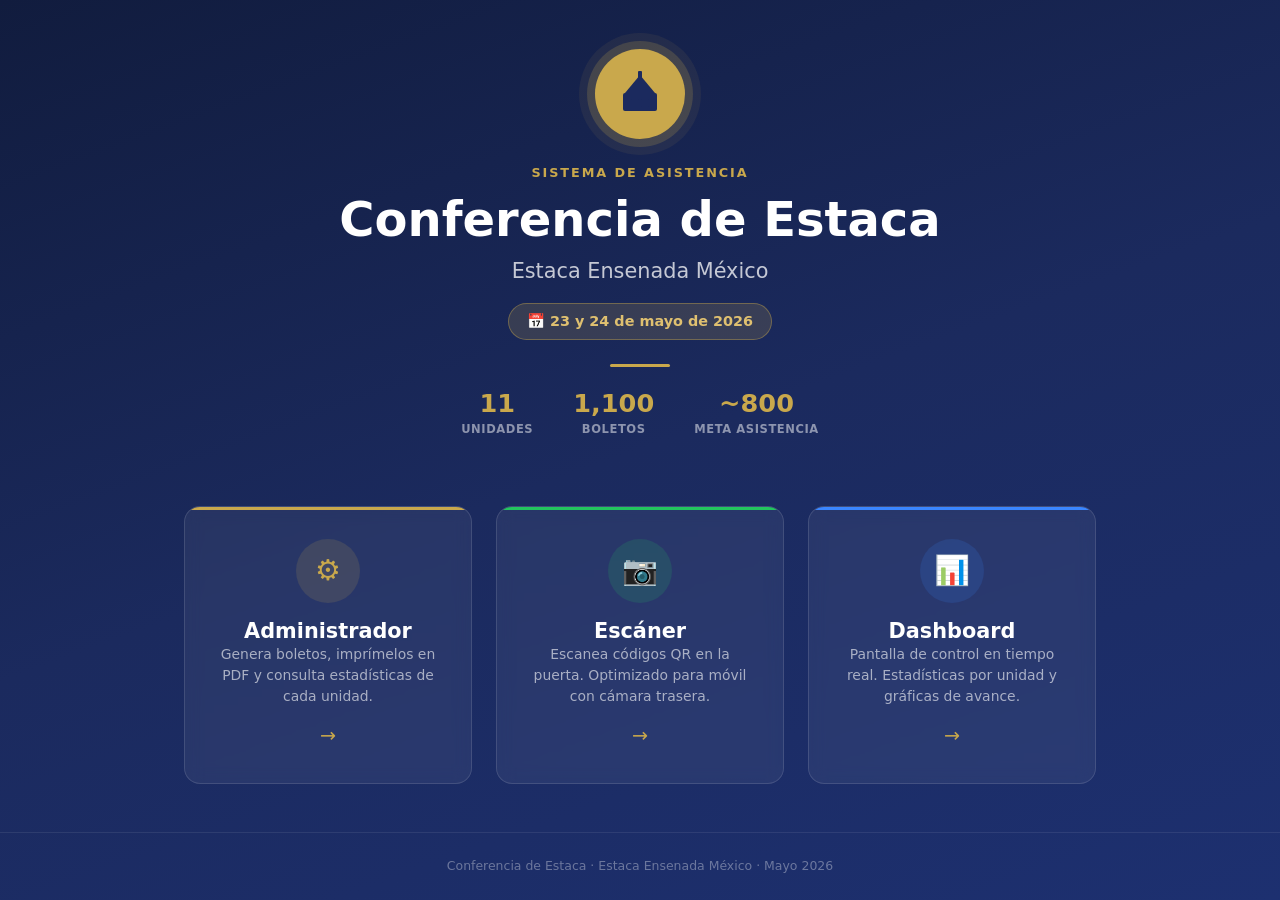
<file: index.html>
<!DOCTYPE html>
<html lang="es">
<head>
  <meta charset="UTF-8" />
  <meta name="viewport" content="width=device-width, initial-scale=1.0" />
  <title>Conferencia de Estaca — Estaca Ensenada México</title>
  <link rel="stylesheet" href="styles.css" />
  <style>
    body {
      background: linear-gradient(160deg, var(--navy-dark) 0%, var(--navy) 50%, #1D3070 100%);
      min-height: 100vh;
      display: flex;
      flex-direction: column;
    }

    /* --- Hero --- */
    .hero {
      flex: 1;
      display: flex;
      flex-direction: column;
      align-items: center;
      justify-content: center;
      padding: 3rem 1.5rem 2rem;
      text-align: center;
    }

    .hero-emblem {
      width: 90px;
      height: 90px;
      background: var(--gold);
      border-radius: 50%;
      display: flex;
      align-items: center;
      justify-content: center;
      margin: 0 auto 1.5rem;
      box-shadow: 0 0 0 8px rgba(201,168,76,0.2), 0 0 0 16px rgba(201,168,76,0.08);
      animation: pulse 3s ease-in-out infinite;
    }

    @keyframes pulse {
      0%, 100% { box-shadow: 0 0 0 8px rgba(201,168,76,0.2), 0 0 0 16px rgba(201,168,76,0.08); }
      50%       { box-shadow: 0 0 0 12px rgba(201,168,76,0.25), 0 0 0 24px rgba(201,168,76,0.05); }
    }

    .hero-emblem svg {
      width: 46px;
      height: 46px;
    }

    .hero-eyebrow {
      font-size: 0.8rem;
      font-weight: 700;
      letter-spacing: 0.15em;
      text-transform: uppercase;
      color: var(--gold);
      margin-bottom: 0.5rem;
    }

    .hero h1 {
      color: var(--white);
      font-size: clamp(1.8rem, 5vw, 3rem);
      margin-bottom: 0.5rem;
    }

    .hero-estaca {
      color: rgba(255,255,255,0.75);
      font-size: clamp(1rem, 2.5vw, 1.3rem);
      margin-bottom: 0.5rem;
    }

    .hero-fecha {
      display: inline-block;
      background: rgba(201,168,76,0.18);
      border: 1px solid rgba(201,168,76,0.4);
      color: var(--gold-light);
      font-size: 0.9rem;
      font-weight: 600;
      padding: 0.4rem 1.1rem;
      border-radius: 999px;
      margin-top: 0.5rem;
    }

    .divider-gold {
      width: 60px;
      height: 3px;
      background: var(--gold);
      border-radius: 2px;
      margin: 1.5rem auto;
    }

    /* --- Tarjetas de módulos --- */
    .modules-grid {
      display: grid;
      grid-template-columns: repeat(auto-fit, minmax(260px, 1fr));
      gap: 1.5rem;
      width: 100%;
      max-width: 960px;
      margin: 0 auto;
      padding: 0 1.5rem 3rem;
    }

    .module-card {
      background: rgba(255,255,255,0.06);
      border: 1px solid rgba(255,255,255,0.12);
      border-radius: var(--radius-lg);
      padding: 2rem 1.75rem;
      text-align: center;
      text-decoration: none;
      color: var(--white);
      transition: all 0.25s ease;
      display: flex;
      flex-direction: column;
      align-items: center;
      gap: 1rem;
      backdrop-filter: blur(8px);
      position: relative;
      overflow: hidden;
    }

    .module-card::before {
      content: '';
      position: absolute;
      top: 0; left: 0; right: 0;
      height: 3px;
      background: var(--card-accent, var(--gold));
      border-radius: var(--radius-lg) var(--radius-lg) 0 0;
    }

    .module-card:hover {
      background: rgba(255,255,255,0.12);
      border-color: rgba(255,255,255,0.25);
      transform: translateY(-4px);
      box-shadow: 0 16px 40px rgba(0,0,0,0.3);
    }

    .module-card:active {
      transform: translateY(-2px);
    }

    .module-icon {
      width: 64px;
      height: 64px;
      border-radius: 50%;
      display: flex;
      align-items: center;
      justify-content: center;
      font-size: 1.8rem;
      flex-shrink: 0;
    }

    .module-card h2 {
      font-size: 1.3rem;
      color: var(--white);
      margin: 0;
    }

    .module-card p {
      font-size: 0.87rem;
      color: rgba(255,255,255,0.6);
      line-height: 1.5;
      margin: 0;
    }

    .module-arrow {
      font-size: 1.2rem;
      color: var(--gold);
      transition: transform 0.2s;
    }

    .module-card:hover .module-arrow {
      transform: translateX(4px);
    }

    /* Colores por módulo */
    .card-admin  { --card-accent: #C9A84C; }
    .card-scanner { --card-accent: #22C55E; }
    .card-dash   { --card-accent: #3A86FF; }

    .icon-admin  { background: rgba(201,168,76,0.15); color: #C9A84C; }
    .icon-scanner { background: rgba(34,197,94,0.15); color: #22C55E; }
    .icon-dash   { background: rgba(58,134,255,0.15); color: #3A86FF; }

    /* --- Footer --- */
    footer {
      text-align: center;
      padding: 1.5rem;
      color: rgba(255,255,255,0.35);
      font-size: 0.78rem;
      border-top: 1px solid rgba(255,255,255,0.08);
    }

    /* --- Contador general (decorativo) --- */
    .stats-bar {
      display: flex;
      justify-content: center;
      gap: 2.5rem;
      margin-bottom: 2rem;
      flex-wrap: wrap;
    }

    .stats-item {
      text-align: center;
    }

    .stats-num {
      display: block;
      font-size: 1.6rem;
      font-weight: 800;
      color: var(--gold);
      line-height: 1;
    }

    .stats-desc {
      font-size: 0.72rem;
      color: rgba(255,255,255,0.5);
      font-weight: 600;
      text-transform: uppercase;
      letter-spacing: 0.05em;
    }
  </style>
</head>
<body>

  <!-- ========== HERO ========== -->
  <section class="hero">

    <div class="hero-emblem" aria-hidden="true">
      <!-- Ícono de iglesia simplificado -->
      <svg viewBox="0 0 46 46" fill="none" xmlns="http://www.w3.org/2000/svg">
        <rect x="6"  y="22" width="34" height="18" rx="2" fill="#1B2A5E"/>
        <rect x="14" y="28" width="8"  height="12" rx="1" fill="#1B2A5E"/>
        <rect x="24" y="28" width="8"  height="8"  rx="1" fill="#1B2A5E"/>
        <polygon points="23,4 38,22 8,22" fill="#1B2A5E"/>
        <rect x="21" y="0" width="4"  height="8"  rx="1" fill="#1B2A5E"/>
      </svg>
    </div>

    <p class="hero-eyebrow">Sistema de Asistencia</p>
    <h1>Conferencia de Estaca</h1>
    <p class="hero-estaca">Estaca Ensenada México</p>
    <span class="hero-fecha">📅 23 y 24 de mayo de 2026</span>

    <div class="divider-gold"></div>

    <!-- Stats decorativos -->
    <div class="stats-bar">
      <div class="stats-item">
        <span class="stats-num">11</span>
        <span class="stats-desc">Unidades</span>
      </div>
      <div class="stats-item">
        <span class="stats-num">1,100</span>
        <span class="stats-desc">Boletos</span>
      </div>
      <div class="stats-item">
        <span class="stats-num">~800</span>
        <span class="stats-desc">Meta asistencia</span>
      </div>
    </div>

  </section>

  <!-- ========== MÓDULOS ========== -->
  <div class="modules-grid">

    <!-- Administrador -->
    <a href="admin.html" class="module-card card-admin">
      <div class="module-icon icon-admin">⚙️</div>
      <div>
        <h2>Administrador</h2>
        <p>Genera boletos, imprímelos en PDF y consulta estadísticas de cada unidad.</p>
      </div>
      <span class="module-arrow">→</span>
    </a>

    <!-- Escáner -->
    <a href="scanner.html" class="module-card card-scanner">
      <div class="module-icon icon-scanner">📷</div>
      <div>
        <h2>Escáner</h2>
        <p>Escanea códigos QR en la puerta. Optimizado para móvil con cámara trasera.</p>
      </div>
      <span class="module-arrow">→</span>
    </a>

    <!-- Dashboard -->
    <a href="dashboard.html" class="module-card card-dash">
      <div class="module-icon icon-dash">📊</div>
      <div>
        <h2>Dashboard</h2>
        <p>Pantalla de control en tiempo real. Estadísticas por unidad y gráficas de avance.</p>
      </div>
      <span class="module-arrow">→</span>
    </a>

  </div>

  <!-- ========== FOOTER ========== -->
  <footer>
    Conferencia de Estaca · Estaca Ensenada México · Mayo 2026
  </footer>

</body>
</html>
</file>
<file: styles.css>
/* ============================================================
   ESTILOS COMPARTIDOS — Conferencia de Estaca Ensenada México
   Paleta principal: Azul marino #1B2A5E | Dorado #C9A84C
   ============================================================ */

/* --- Reset y base --- */
*, *::before, *::after {
  box-sizing: border-box;
  margin: 0;
  padding: 0;
}

:root {
  --navy:       #1B2A5E;
  --navy-light: #253570;
  --navy-dark:  #111C3E;
  --gold:       #C9A84C;
  --gold-light: #DFC070;
  --gold-dark:  #A8873A;
  --white:      #FFFFFF;
  --gray-100:   #F5F6FA;
  --gray-200:   #E8EAF2;
  --gray-400:   #9DA3BB;
  --gray-600:   #5A6180;
  --success:    #22C55E;
  --danger:     #EF4444;
  --warning:    #F59E0B;
  --font-main:  'Segoe UI', system-ui, -apple-system, sans-serif;
  --radius:     10px;
  --radius-lg:  16px;
  --shadow:     0 2px 12px rgba(27, 42, 94, 0.12);
  --shadow-lg:  0 8px 32px rgba(27, 42, 94, 0.18);
  --transition: 0.2s ease;
}

html {
  font-size: 16px;
  scroll-behavior: smooth;
}

body {
  font-family: var(--font-main);
  background: var(--gray-100);
  color: var(--navy);
  min-height: 100vh;
  line-height: 1.5;
}

/* --- Tipografía --- */
h1, h2, h3, h4 { font-weight: 700; line-height: 1.2; }
h1 { font-size: clamp(1.6rem, 4vw, 2.4rem); }
h2 { font-size: clamp(1.3rem, 3vw, 1.8rem); }
h3 { font-size: clamp(1.1rem, 2.5vw, 1.4rem); }
p  { color: var(--gray-600); }

/* --- Layout helpers --- */
.container {
  width: 100%;
  max-width: 1100px;
  margin: 0 auto;
  padding: 0 1.5rem;
}

.flex       { display: flex; }
.flex-col   { flex-direction: column; }
.items-center { align-items: center; }
.justify-center { justify-content: center; }
.justify-between { justify-content: space-between; }
.gap-1  { gap: 0.5rem; }
.gap-2  { gap: 1rem; }
.gap-3  { gap: 1.5rem; }
.text-center { text-align: center; }
.w-full { width: 100%; }
.mt-1 { margin-top: 0.5rem; }
.mt-2 { margin-top: 1rem; }
.mt-3 { margin-top: 1.5rem; }
.mb-2 { margin-bottom: 1rem; }
.hidden { display: none !important; }

/* --- Navbar compartido --- */
.navbar {
  background: var(--navy);
  color: var(--white);
  padding: 1rem 1.5rem;
  display: flex;
  align-items: center;
  justify-content: space-between;
  box-shadow: 0 2px 8px rgba(0,0,0,0.25);
  position: sticky;
  top: 0;
  z-index: 100;
}

.navbar-brand {
  display: flex;
  align-items: center;
  gap: 0.75rem;
  text-decoration: none;
  color: var(--white);
}

.navbar-logo {
  width: 38px;
  height: 38px;
  background: var(--gold);
  border-radius: 50%;
  display: flex;
  align-items: center;
  justify-content: center;
  font-size: 1.2rem;
  font-weight: 800;
  color: var(--navy);
  flex-shrink: 0;
}

.navbar-title {
  font-size: 0.95rem;
  font-weight: 700;
  line-height: 1.2;
}

.navbar-subtitle {
  font-size: 0.7rem;
  opacity: 0.75;
  font-weight: 400;
}

.navbar-back {
  color: var(--gold);
  text-decoration: none;
  font-size: 0.85rem;
  font-weight: 600;
  display: flex;
  align-items: center;
  gap: 0.4rem;
  transition: opacity var(--transition);
}
.navbar-back:hover { opacity: 0.8; }

/* --- Botones --- */
.btn {
  display: inline-flex;
  align-items: center;
  justify-content: center;
  gap: 0.5rem;
  padding: 0.6rem 1.2rem;
  border-radius: var(--radius);
  border: none;
  font-family: var(--font-main);
  font-size: 0.9rem;
  font-weight: 600;
  cursor: pointer;
  transition: all var(--transition);
  text-decoration: none;
  white-space: nowrap;
}

.btn:disabled {
  opacity: 0.45;
  cursor: not-allowed;
}

.btn-primary {
  background: var(--navy);
  color: var(--white);
}
.btn-primary:hover:not(:disabled) {
  background: var(--navy-light);
  transform: translateY(-1px);
  box-shadow: var(--shadow);
}

.btn-gold {
  background: var(--gold);
  color: var(--navy);
}
.btn-gold:hover:not(:disabled) {
  background: var(--gold-light);
  transform: translateY(-1px);
  box-shadow: var(--shadow);
}

.btn-outline {
  background: transparent;
  color: var(--navy);
  border: 2px solid var(--navy);
}
.btn-outline:hover:not(:disabled) {
  background: var(--navy);
  color: var(--white);
}

.btn-danger {
  background: var(--danger);
  color: var(--white);
}
.btn-danger:hover:not(:disabled) {
  background: #DC2626;
}

.btn-sm {
  padding: 0.35rem 0.8rem;
  font-size: 0.8rem;
}

.btn-lg {
  padding: 0.85rem 1.8rem;
  font-size: 1rem;
}

/* --- Tarjetas --- */
.card {
  background: var(--white);
  border-radius: var(--radius-lg);
  box-shadow: var(--shadow);
  padding: 1.5rem;
  transition: box-shadow var(--transition);
}

.card:hover {
  box-shadow: var(--shadow-lg);
}

.card-header {
  display: flex;
  align-items: center;
  justify-content: space-between;
  margin-bottom: 1.25rem;
  padding-bottom: 1rem;
  border-bottom: 2px solid var(--gray-200);
}

.card-title {
  font-size: 1rem;
  font-weight: 700;
  color: var(--navy);
  display: flex;
  align-items: center;
  gap: 0.5rem;
}

/* --- Tablas --- */
.table-wrap {
  overflow-x: auto;
  border-radius: var(--radius);
}

table {
  width: 100%;
  border-collapse: collapse;
  font-size: 0.9rem;
}

thead th {
  background: var(--navy);
  color: var(--white);
  padding: 0.75rem 1rem;
  text-align: left;
  font-weight: 600;
  white-space: nowrap;
  cursor: pointer;
  user-select: none;
}

thead th:hover { background: var(--navy-light); }

tbody tr {
  border-bottom: 1px solid var(--gray-200);
  transition: background var(--transition);
}

tbody tr:hover { background: var(--gray-100); }

tbody td {
  padding: 0.75rem 1rem;
  vertical-align: middle;
}

/* --- Badges --- */
.badge {
  display: inline-flex;
  align-items: center;
  padding: 0.25rem 0.65rem;
  border-radius: 999px;
  font-size: 0.75rem;
  font-weight: 700;
  white-space: nowrap;
}

.badge-success { background: #DCFCE7; color: #166534; }
.badge-warning { background: #FEF9C3; color: #854D0E; }
.badge-danger  { background: #FEE2E2; color: #991B1B; }
.badge-info    { background: #DBEAFE; color: #1E40AF; }

/* --- Barra de progreso --- */
.progress-bar-wrap {
  background: var(--gray-200);
  border-radius: 999px;
  height: 10px;
  overflow: hidden;
}

.progress-bar-fill {
  height: 100%;
  border-radius: 999px;
  background: linear-gradient(90deg, var(--navy), var(--gold));
  transition: width 0.6s ease;
}

/* --- Chip de color de unidad --- */
.unidad-chip {
  display: inline-flex;
  align-items: center;
  gap: 0.5rem;
  font-weight: 600;
}

.unidad-dot {
  width: 12px;
  height: 12px;
  border-radius: 50%;
  flex-shrink: 0;
}

/* --- Alertas / Mensajes --- */
.alert {
  padding: 0.85rem 1.1rem;
  border-radius: var(--radius);
  font-size: 0.9rem;
  font-weight: 500;
  margin-bottom: 1rem;
  display: flex;
  align-items: center;
  gap: 0.5rem;
}

.alert-success { background: #DCFCE7; color: #166534; border-left: 4px solid #22C55E; }
.alert-error   { background: #FEE2E2; color: #991B1B; border-left: 4px solid #EF4444; }
.alert-info    { background: #DBEAFE; color: #1E40AF; border-left: 4px solid #3B82F6; }
.alert-warning { background: #FEF9C3; color: #854D0E; border-left: 4px solid #F59E0B; }

/* --- Spinner de carga --- */
.spinner {
  width: 24px;
  height: 24px;
  border: 3px solid var(--gray-200);
  border-top-color: var(--navy);
  border-radius: 50%;
  animation: spin 0.8s linear infinite;
  flex-shrink: 0;
}

.spinner-lg {
  width: 48px;
  height: 48px;
  border-width: 5px;
}

@keyframes spin {
  to { transform: rotate(360deg); }
}

/* --- Loading overlay --- */
.loading-overlay {
  position: fixed;
  inset: 0;
  background: rgba(27, 42, 94, 0.5);
  backdrop-filter: blur(4px);
  display: flex;
  flex-direction: column;
  align-items: center;
  justify-content: center;
  gap: 1rem;
  z-index: 1000;
  color: var(--white);
  font-weight: 600;
}

/* --- Modal --- */
.modal-backdrop {
  position: fixed;
  inset: 0;
  background: rgba(0,0,0,0.55);
  display: flex;
  align-items: center;
  justify-content: center;
  z-index: 500;
  padding: 1rem;
}

.modal {
  background: var(--white);
  border-radius: var(--radius-lg);
  padding: 2rem;
  width: 100%;
  max-width: 480px;
  box-shadow: var(--shadow-lg);
}

.modal-title {
  font-size: 1.3rem;
  font-weight: 700;
  margin-bottom: 1rem;
  color: var(--navy);
}

/* --- Header de página --- */
.page-header {
  background: linear-gradient(135deg, var(--navy) 0%, var(--navy-light) 100%);
  color: var(--white);
  padding: 2rem 1.5rem;
  text-align: center;
}

.page-header h1 { color: var(--white); margin-bottom: 0.25rem; }
.page-header p  { color: rgba(255,255,255,0.75); font-size: 0.9rem; }

.page-header .gold-accent {
  color: var(--gold);
  font-weight: 800;
}

/* --- Inputs y formularios --- */
input, select, textarea {
  width: 100%;
  padding: 0.65rem 0.9rem;
  border: 2px solid var(--gray-200);
  border-radius: var(--radius);
  font-family: var(--font-main);
  font-size: 0.9rem;
  color: var(--navy);
  background: var(--white);
  transition: border-color var(--transition);
  outline: none;
}

input:focus, select:focus, textarea:focus {
  border-color: var(--navy);
}

label {
  display: block;
  font-size: 0.85rem;
  font-weight: 600;
  color: var(--gray-600);
  margin-bottom: 0.35rem;
}

.form-group { margin-bottom: 1rem; }

/* --- Separador decorativo --- */
.divider {
  height: 1px;
  background: var(--gray-200);
  margin: 1.5rem 0;
}

/* --- Toast de notificación --- */
.toast-container {
  position: fixed;
  bottom: 1.5rem;
  right: 1.5rem;
  display: flex;
  flex-direction: column;
  gap: 0.5rem;
  z-index: 9999;
}

.toast {
  background: var(--navy);
  color: var(--white);
  padding: 0.85rem 1.2rem;
  border-radius: var(--radius);
  font-size: 0.9rem;
  font-weight: 500;
  box-shadow: var(--shadow-lg);
  animation: slideIn 0.3s ease, fadeOut 0.3s ease 3.7s forwards;
  max-width: 320px;
  display: flex;
  align-items: center;
  gap: 0.5rem;
}

.toast.toast-success { border-left: 4px solid var(--success); }
.toast.toast-error   { border-left: 4px solid var(--danger); }

@keyframes slideIn {
  from { transform: translateX(120%); opacity: 0; }
  to   { transform: translateX(0);    opacity: 1; }
}

@keyframes fadeOut {
  to { opacity: 0; transform: translateX(120%); }
}

/* --- Stat card --- */
.stat-card {
  background: var(--white);
  border-radius: var(--radius-lg);
  padding: 1.25rem 1.5rem;
  box-shadow: var(--shadow);
  text-align: center;
}

.stat-number {
  font-size: clamp(2rem, 6vw, 3.5rem);
  font-weight: 800;
  color: var(--navy);
  line-height: 1;
}

.stat-label {
  font-size: 0.8rem;
  color: var(--gray-400);
  font-weight: 600;
  text-transform: uppercase;
  letter-spacing: 0.05em;
  margin-top: 0.25rem;
}

/* --- Responsive --- */
@media (max-width: 768px) {
  .container { padding: 0 1rem; }
  .card { padding: 1.1rem; }
  .page-header { padding: 1.5rem 1rem; }
  thead th, tbody td { padding: 0.6rem 0.75rem; }
}

@media (max-width: 480px) {
  .btn { font-size: 0.85rem; }
  .stat-number { font-size: 2.5rem; }
}
</file>
